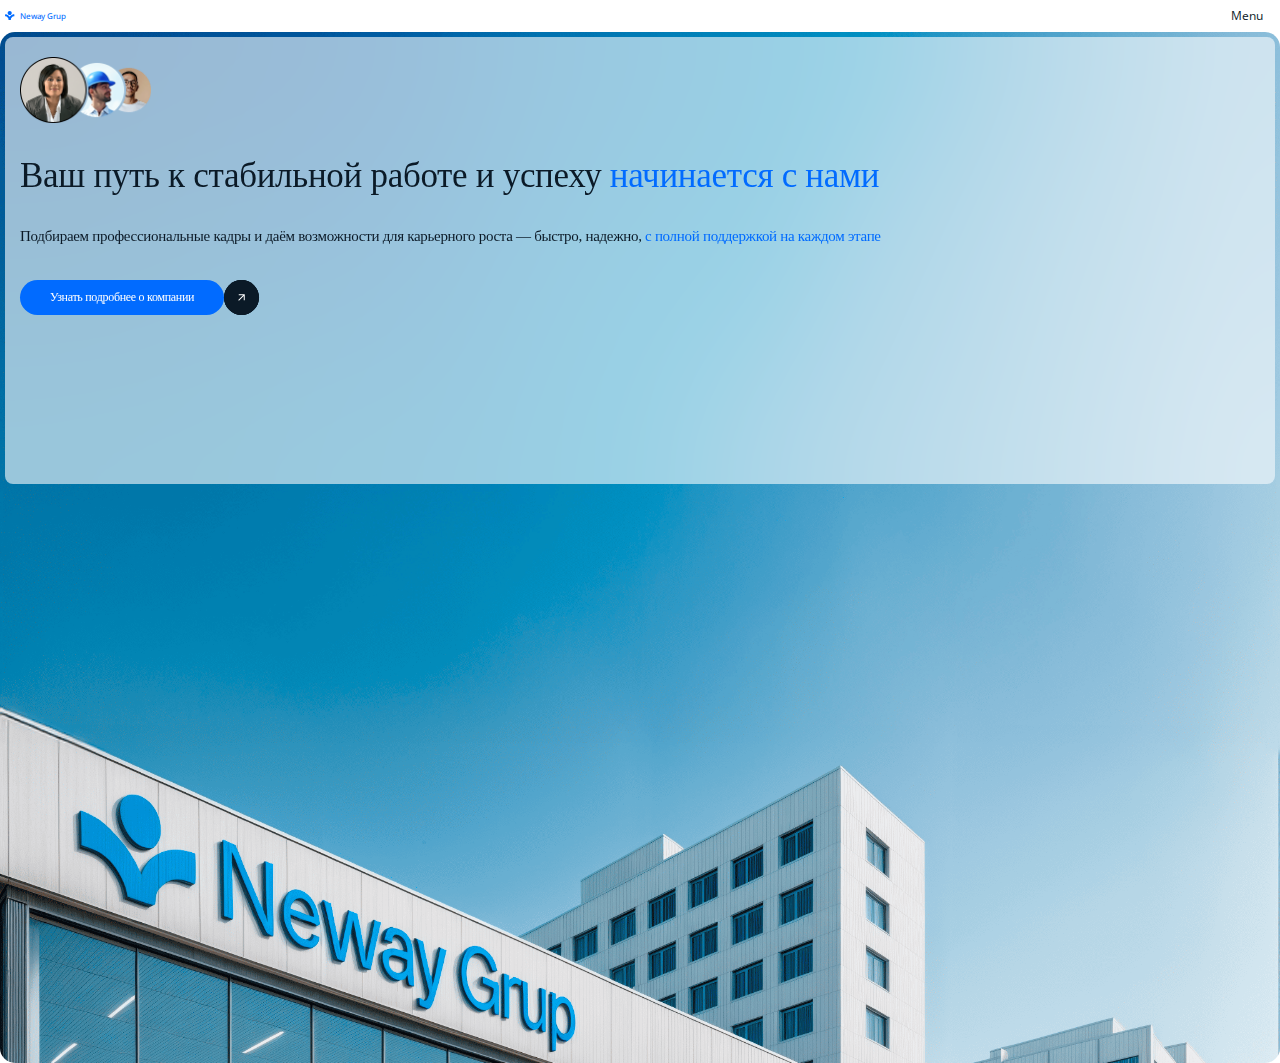
<file: index.html>
<!DOCTYPE html>
<html lang="en">
  <head>
    <meta charset="UTF-8" />
    <meta name="viewport" content="width=device-width, initial-scale=1.0" />
    <title>Neway-Grup</title>
    <link
      rel="stylesheet"
      href="https://cdn.jsdelivr.net/npm/modern-normalize@1.0.0/modern-normalize.min.css"
    />
    <link rel="preconnect" href="https://fonts.googleapis.com" />
    <link rel="preconnect" href="https://fonts.gstatic.com" crossorigin />
    <link
      href="https://fonts.googleapis.com/css2?family=Open+Sans:wght@400;600;700&display=swap"
      rel="stylesheet"
    />
    <link rel="stylesheet" href="./css/styles.css" />
  </head>
  <body>
    <header class="Neway-Grup-header">
      <div class="container header-container">
        <nav class="menu">
          <a href="./index.html" class="main-logo">
            <svg class="logo-icon" width="10" height="12">
              <use href="./images/icons.svg#icon-new"></use>
            </svg>
            Neway Grup
          </a>
          <ul class="menu-list">
            <li>
              <button class="menu-link desktop-menu-link" data-submenu="onas">
                О нас
                <svg class="menu-icon" width="10" height="7">
                  <use href="./images/icons.svg#icon-Polygon-2-1"></use>
                </svg>
              </button>
            </li>
            <li>
              <button
                class="menu-link desktop-menu-link"
                data-submenu="forwork"
              >
                Для работодателя
                <svg class="menu-icon" width="10" height="7">
                  <use href="./images/icons.svg#icon-Polygon-2-1"></use>
                </svg>
              </button>
            </li>
            <li>
              <button
                class="menu-link desktop-menu-link"
                data-submenu="forworking"
              >
                Для работника
                <svg class="menu-icon" width="10" height="7">
                  <use href="./images/icons.svg#icon-Polygon-2-1"></use>
                </svg>
              </button>
            </li>
            <li>
              <button
                class="menu-link desktop-menu-link"
                data-submenu="contact"
              >
                Контакты
                <svg class="menu-icon" width="10" height="7">
                  <use href="./images/icons.svg#icon-Polygon-2-1"></use>
                </svg>
              </button>
            </li>
            <li>
              <button class="menu-link desktop-menu-link" data-submenu="objeck">
                Оставить заявку
                <svg class="menu-icon" width="10" height="7">
                  <use href="./images/icons.svg#icon-Polygon-2-1"></use>
                </svg>
              </button>
            </li>
            <li>
              <button
                class="menu-link desktop-menu-link"
                data-submenu="objeck2"
              >
                Сообщить о нарушении
              </button>
            </li>
          </ul>

          <div class="language-switcher-dector">
            <button
              class="menu-link-dector language-toggle-dector"
              id="languageToggleDector"
            >
              UA
              <svg class="menu-icon" width="10" height="7">
                <use href="./images/icons.svg#icon-Polygon-2-1"></use>
              </svg>
            </button>
            <ul class="language-list-dector" id="languageListDector">
              <li data-lang="ua">UA</li>
              <li data-lang="ru">RU</li>
              <li data-lang="en">EN</li>
            </ul>
          </div>

          <button
            type="button"
            title="Open menu"
            id="openMobileMenu"
            aria-label="Open mobile menu"
            class="button-menu"
          >
            Menu
          </button>
        </nav>
      </div>
    </header>
    <!-- Підключення JS -->
    <script src="./script.js" defer></script>
    <main>
      <section class="Neway-Grup-title">
        <div class="container one-section-container">
          <div class="little-one-section-container">
            <img
              src="./images/GroupPng2x.png"
              alt="Avatar 1"
              class="avatar-image"
              width="131"
              height="65"
            />

            <img
              src="./images/GroupPng-Dector.png"
              alt="Avatar 2"
              class="avatar-image-dector"
              width="190"
              height="90"
            />

            <h1 class="little-one-section-container-h">
              Ваш путь к стабильной работе и успеху
              <span class="h-span">начинается с нами</span>
            </h1>
            <p class="little-one-section-container-p">
              Подбираем профессиональные кадры и даём возможности для карьерного
              роста — быстро, надежно,
              <span class="p-span">с полной поддержкой на каждом этапе</span>
            </p>
            <div class="button-all-little-one-section-container">
              <a href="contact.html" class="button-little-one-section-container"
                >Узнать подробнее о компании</a
              >
              <button class="icon-button">
                <svg class="icon" width="35" height="35">
                  <use href="./images/icons.svg#icon-Frame-44"></use>
                </svg>
                <svg class="icon-dector" width="13" height="13">
                  <use href="./images/icons.svg#icon-Vector-4"></use>
                </svg>
              </button>
            </div>
          </div>
        </div>
      </section>
    </main>

    <!-- Мобільне меню -->
    <div class="mobile-menu-overlay" id="mobileMenuOverlay"></div>
    <!-- Додано накладку -->
    <div class="mobile-menu" id="mobileMenu">
      <div class="mobile-menu-header">
        <div class="language-switcher">
          <button title="language-switcher" type="button" class="lang-btn">
            UAN
          </button>
          <button title="language-switcher" type="button" class="lang-btn">
            PL
          </button>
          <button title="language-switcher" type="button" class="lang-btn">
            ENG
          </button>
        </div>

        <button
          title="close-mobile-menu"
          type="button"
          class="close-mobile-menu"
          id="closeMobileMenu"
          aria-label="mobile-menu-btn"
        >
          <svg width="45" height="45">
            <use href="./images/icons.svg#icon-mob"></use>
          </svg>
        </button>
      </div>
      <ul class="mobile-menu-list">
        <li class="mobile-menu-link" data-submenu="onas">
          О нас
          <svg class="menu-icon" width="10" height="7">
            <use href="./images/icons.svg#icon-Polygon-2"></use>
          </svg>
        </li>
        <li class="mobile-menu-link" data-submenu="forwork">
          Для работодателя
          <svg class="menu-icon" width="10" height="7">
            <use href="./images/icons.svg#icon-Polygon-2"></use>
          </svg>
        </li>
        <li class="mobile-menu-link" data-submenu="forworking">
          Для работника
          <svg class="menu-icon" width="10" height="7">
            <use href="./images/icons.svg#icon-Polygon-2"></use>
          </svg>
        </li>
        <li class="mobile-menu-link" data-submenu="contact">
          Контакты
          <svg class="menu-icon" width="10" height="7">
            <use href="./images/icons.svg#icon-Polygon-2"></use>
          </svg>
        </li>
        <li class="mobile-menu-link" data-submenu="objeck">
          Оставить заявку
          <svg class="menu-icon" width="10" height="7">
            <use href="./images/icons.svg#icon-Polygon-2"></use>
          </svg>
        </li>
        <li class="mobile-menu-link" data-submenu="objeck2">
          Сообщить о нарушении
          <svg class="menu-icon" width="10" height="7">
            <use href="./images/icons.svg#icon-Vector-1"></use>
          </svg>
        </li>
      </ul>
    </div>

    <!-- Підменю на весь екран -->
    <div class="submenu-fullscreen" id="submenuFullscreen">
      <div class="button-sub-menu">
        <button class="close-submenu" id="closeSubmenu">
          <svg class="icon-closeSubmenu" width="15" height="15">
            <use href="./images/icons.svg#icon-Vector-2"></use>
          </svg>
        </button>
        <button
          title="close-mobile-menu-pid"
          type="button"
          class="close-mobile-menu-pid"
          id="closeMobileMenuPid"
          aria-label="mobile-menu-btn-pid"
        >
          <svg width="45" height="45">
            <use href="./images/icons.svg#icon-mob"></use>
          </svg>
        </button>
      </div>
      <ul class="submenu-list" id="submenuList">
        <li class="submenu-item">
          <!-- Тут будуть додаватися пункти підменю -->
          <svg class="menu-icon" width="10" height="7">
            <use href="./images/icons.svg#icon-Vector-1"></use>
          </svg>
        </li>
      </ul>
    </div>

    <!-- Під-підменю на весь екран -->
    <div class="subsubmenu-fullscreen" id="subsubmenuFullscreen">
      <div class="button-sub-menu">
        <button class="close-subsubmenu" id="closeSubsubmenu">
          <svg class="icon-closeSubsubmenu" width="15" height="15">
            <use href="./images/icons.svg#icon-Vector-2"></use>
          </svg>
        </button>
      </div>
      <ul class="subsubmenu-list" id="subsubmenuList">
        <li class="subsubmenu-item">
          <!-- Тут будуть додаватися пункти підменю -->
          <svg class="menu-icon" width="10" height="7">
            <use href="./images/icons.svg#icon-Vector-1"></use>
          </svg>
        </li>
      </ul>
    </div>

    <!-- <div id="desktopSubmenuFullscreen open" class="desktop-submenu-fullscreen">
      <div class="submenu-panel" id="desktopSubmenuPanel">
        <ul id="desktopSubmenuList"></ul>
      </div>
      <div class="submenu-panel-two"></div>
    </div> -->
  </body>
</html>
</file>
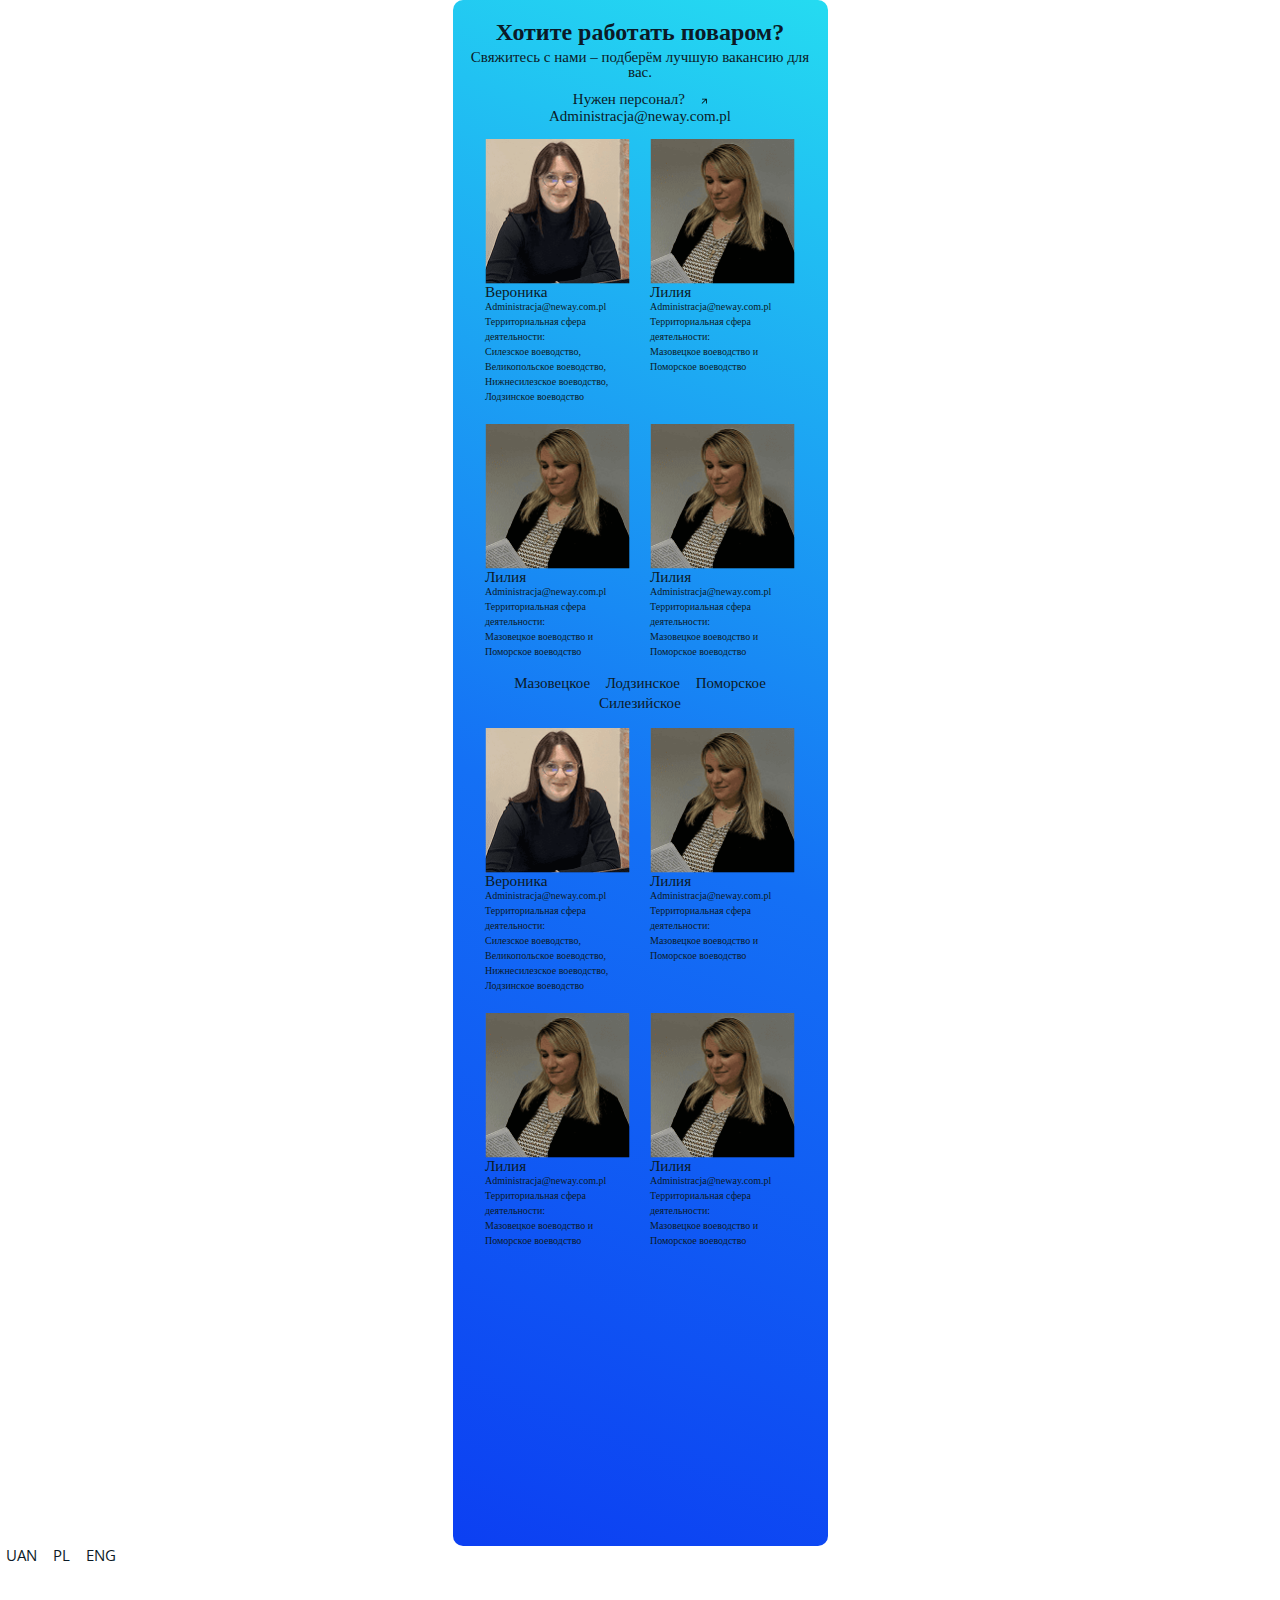
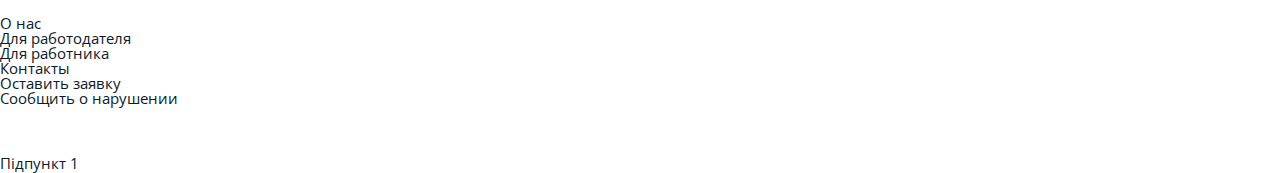
<file: contact.html>
<!DOCTYPE html>
<html lang="en">
  <head>
    <meta charset="UTF-8" />
    <meta name="viewport" content="width=device-width, initial-scale=1.0" />
    <title>Neway-Grup</title>
    <link
      rel="stylesheet"
      href="https://cdn.jsdelivr.net/npm/modern-normalize@1.0.0/modern-normalize.min.css"
    />
    <link rel="preconnect" href="https://fonts.googleapis.com" />
    <link rel="preconnect" href="https://fonts.gstatic.com" crossorigin />
    <link
      href="https://fonts.googleapis.com/css2?family=Open+Sans:wght@400;600;700&display=swap"
      rel="stylesheet"
    />

    <link rel="stylesheet" href="./css/contact.css" />
  </head>

  <body>
<header class="Neway-Grup-header">
  <div class="container header-container">
    <nav class="menu">
      <a href="./index.html" class="main-logo">
        <svg class="logo-icon" width="10" height="12">
          <use href="./images/icons.svg#icon-new"></use>
        </svg>
        Neway Grup
      </a>
      <ul class="menu-list">
        <li><a href="#" class="menu-link">Contacts</a></li>
        <li><a href="#" class="menu-link">Contacts</a></li>
        <li><a href="#" class="menu-link">Contacts</a></li>
        <li><a href="#" class="menu-link">Contacts</a></li>
        <li><a href="#" class="menu-link">Contacts</a></li>
        <li><a href="#" class="menu-link">Contacts</a></li>
      </ul>
      <button
      title="Open mobile menu"
        id="openMobileMenu"
        aria-label="Open mobile menu"
        class="button-menu"
      >
        Menu
      </button>
    </nav>
  </div>
</header>
    <!-- Підключення JS -->
    <script src="./script.js" defer></script>

    <main>
      <section class="Neway-Grup-vakansii">
        <div class="container two-section-container">
          <h2 class="two-section-container-h">Хотите работать поваром?</h2>
          <p class="two-section-container-p">
            Свяжитесь с нами – подберём лучшую вакансию для вас.
          </p>

         <div class="button-all-two-section-container">
  <div class="buttons-row">
    <button 
    title="personal"
    class="button-two-section-container" type="button">
      Нужен персонал?
    </button>

    <button 
     title="link"
    class="icon-button-two-section-container" type="button">
      <svg class="icon-two" width="6.5" height="6.5">
        <use href="./images/icons.svg#icon-Vector"></use>
      </svg>
    </button>
  </div>

  <a class="email-link" href="mailto:Administracja@neway.com.pl">
    Administracja@neway.com.pl
  </a>
</div>

            <ul class="two-section-container-ul">
              <li class="two-section-container-li">
                <img
                  src="./images/bw1.png"
                  alt="Вероника"
                  class="card-img"
                  width="145"
                  heigth="145"
                />

                <h3 class="card-name">Вероника</h3>
                <p class="card-email">
                  <a
                    href="mailto:Administracja@neway.com.pl"
                    class="card-region-title-email"
                    >Administracja@neway.com.pl</a
                  >
                </p>

                <p class="card-region-title">
                  Территориальная сфера деятельности:
                </p>

                <p class="card-regions">
                  Силезское воеводство, Великопольское воеводство,
                  Нижнесилезское воеводство, Лодзинское воеводство
                </p>
              </li>
                            <li class="two-section-container-li">
                <img
                  src="./images/bw2.png"
                  alt="Лилия"
                  class="card-img"
                  width="145"
                  heigth="145"
                />

                <h3 class="card-name">Лилия</h3>
                <p class="card-email card-email-two">
                  <a
                    href="mailto:Administracja@neway.com.pl"
                    class="card-region-title-email"
                    >Administracja@neway.com.pl</a
                  >
                </p>

                <p class="card-region-title">
                  Территориальная сфера деятельности:
                </p>

                <p class="card-regions">
Мазовецкое воеводство и Поморское воеводство
                </p>
              </li>
              <li class="two-section-container-li">
                <img
                  src="./images/bw2.png"
                  alt="Лилия"
                  class="card-img"
                  width="145"
                  heigth="145"
                />

                <h3 class="card-name">Лилия</h3>
                <p class="card-email">
                  <a
                    href="mailto:Administracja@neway.com.pl"
                    class="card-region-title-email"
                    >Administracja@neway.com.pl</a
                  >
                </p>

                <p class="card-region-title">
                  Территориальная сфера деятельности:
                </p>

                <p class="card-regions">
Мазовецкое воеводство и Поморское воеводство
                </p>
              </li>
              <li class="two-section-container-li">
                <img
                  src="./images/bw2.png"
                  alt="Лилия"
                  class="card-img"
                  width="145"
                  heigth="145"
                />

                <h3 class="card-name">Лилия</h3>
                <p class="card-email">
                  <a
                    href="mailto:Administracja@neway.com.pl"
                    class="card-region-title-email"
                    >Administracja@neway.com.pl</a
                  >
                </p>

                <p class="card-region-title">
                  Территориальная сфера деятельности:
                </p>

                <p class="card-regions">
Мазовецкое воеводство и Поморское воеводство
                </p>
              </li>
            </ul>
            <div class="tabs">
  <button title="tab" type="button" class="tab">Мазовецкое</button>
  <button title="tab" type="button" class="tab">Лодзинское</button>
  <button title="tab" type="button" class="tab">Поморское</button>
  <button title="tab" type="button" class="tab">Силезийское</button>
</div>
<ul class="two-section-container-ul">
              <li class="two-section-container-li">
                <img
                  src="./images/bw1.png"
                  alt="Вероника"
                  class="card-img"
                  width="145"
                  heigth="145"
                />

                <h3 class="card-name">Вероника</h3>
                <p class="card-email">
                  <a
                    href="mailto:Administracja@neway.com.pl"
                    class="card-region-title-email"
                    >Administracja@neway.com.pl</a
                  >
                </p>

                <p class="card-region-title">
                  Территориальная сфера деятельности:
                </p>

                <p class="card-regions">
                  Силезское воеводство, Великопольское воеводство,
                  Нижнесилезское воеводство, Лодзинское воеводство
                </p>
              </li>
                            <li class="two-section-container-li">
                <img
                  src="./images/bw2.png"
                  alt="Лилия"
                  class="card-img"
                  width="145"
                  heigth="145"
                />

                <h3 class="card-name">Лилия</h3>
                <p class="card-email card-email-two">
                  <a
                    href="mailto:Administracja@neway.com.pl"
                    class="card-region-title-email"
                    >Administracja@neway.com.pl</a
                  >
                </p>

                <p class="card-region-title">
                  Территориальная сфера деятельности:
                </p>

                <p class="card-regions">
Мазовецкое воеводство и Поморское воеводство
                </p>
              </li>
              <li class="two-section-container-li">
                <img
                  src="./images/bw2.png"
                  alt="Лилия"
                  class="card-img"
                  width="145"
                  heigth="145"
                />

                <h3 class="card-name">Лилия</h3>
                <p class="card-email">
                  <a
                    href="mailto:Administracja@neway.com.pl"
                    class="card-region-title-email"
                    >Administracja@neway.com.pl</a
                  >
                </p>

                <p class="card-region-title">
                  Территориальная сфера деятельности:
                </p>

                <p class="card-regions">
Мазовецкое воеводство и Поморское воеводство
                </p>
              </li>
              <li class="two-section-container-li">
                <img
                  src="./images/bw2.png"
                  alt="Лилия"
                  class="card-img"
                  width="145"
                  heigth="145"
                />

                <h3 class="card-name">Лилия</h3>
                <p class="card-email">
                  <a
                    href="mailto:Administracja@neway.com.pl"
                    class="card-region-title-email"
                    >Administracja@neway.com.pl</a
                  >
                </p>

                <p class="card-region-title">
                  Территориальная сфера деятельности:
                </p>

                <p class="card-regions">
Мазовецкое воеводство и Поморское воеводство
                </p>
              </li>
            </ul>
          </div>
        </div>
      </section>
    </main>
    <!-- Мобільне меню -->
    <div class="mobile-menu-overlay" id="mobileMenuOverlay"></div>
    <!-- Додано накладку -->
    <div class="mobile-menu" id="mobileMenu">
      <div class="mobile-menu-header">
        <div class="language-switcher">
          <button title="language-switcher" type="button" class="lang-btn">
            UAN
          </button>
          <button title="language-switcher" type="button" class="lang-btn">
            PL
          </button>
          <button title="language-switcher" type="button" class="lang-btn">
            ENG
          </button>
        </div>

        <button
          title="close-mobile-menu"
          type="button"
          class="close-mobile-menu"
          id="closeMobileMenu"
          aria-label="mobile-menu-btn"
        >
          <svg width="45" height="45">
            <use
              href="./images/icons.svg#icon-mob"
              width="45"
              heigth="45"
            ></use>
          </svg>
        </button>
      </div>
      <ul class="mobile-menu-list">
        <li class="mobile-menu-link" data-submenu="onas">
          О нас
          <svg class="menu-icon" width="10" height="7">
            <use href="./images/icons.svg#icon-Polygon-2"></use>
          </svg>
        </li>
        <li class="mobile-menu-link" data-submenu="forwork">
          Для работодателя
          <svg class="menu-icon" width="10" height="7">
            <use href="./images/icons.svg#icon-Polygon-2"></use>
          </svg>
        </li>
        <li class="mobile-menu-link" data-submenu="forworking">
          Для работника
          <svg class="menu-icon" width="10" height="7">
            <use href="./images/icons.svg#icon-Polygon-2"></use>
          </svg>
        </li>
        <li class="mobile-menu-link" data-submenu="contact">
          Контакты
          <svg class="menu-icon" width="10" height="7">
            <use href="./images/icons.svg#icon-Polygon-2"></use>
          </svg>
        </li>
        <li class="mobile-menu-link" data-submenu="objeck">
          Оставить заявку
          <svg class="menu-icon" width="10" height="7">
            <use href="./images/icons.svg#icon-Polygon-2"></use>
          </svg>
        </li>
        <li class="mobile-menu-link" data-submenu="objeck2">
          Сообщить о нарушении
          <svg class="menu-icon" width="10" height="7">
            <use href="./images/icons.svg#icon-Vector-1"></use>
          </svg>
        </li>
      </ul>
    </div>

    <!-- Підменю на весь екран -->
    <div class="submenu-fullscreen" id="submenuFullscreen">
      <div class="button-sub-menu">
        <button class="close-submenu" id="closeSubmenu">
          <svg class="icon-closeSubmenu" width="15" height="15">
            <use href="./images/icons.svg#icon-Vector-2"></use>
          </svg>
        </button>
        <button
          title="close-mobile-menu-pid"
          type="button"
          class="close-mobile-menu-pid"
          id="closeMobileMenuPid"
          aria-label="mobile-menu-btn-pid"
        >
          <svg width="45" height="45">
            <use
              href="./images/icons.svg#icon-mob"
              width="45"
              heigth="45"
            ></use>
          </svg>
        </button>
      </div>
      <ul class="submenu-list" id="submenuList">
        <li class="submenu-item">
          Підпункт 1
          <svg class="menu-icon" width="10" height="7">
            <use href="./images/icons.svg#icon-Vector-1"></use>
          </svg>
        </li>
      </ul>
    </div>
  </body>


</html>
</file>
<file: css/styles.css>
*,
*::before,
*::after {
  box-sizing: border-box;
}

html {
  scroll-behavior: smooth;
}
body {
  font-family: "Open Sans", sans-serif;
  font-weight: 400;
  font-size: 15px;
  line-height: 100%;
  letter-spacing: -0.02em;
  color: #0b1a27;
  background: transparent;
}
a,
button,
svg,
input,
input::placeholder {
  transition-duration: 250ms;
  transition-property: all;
  transition-timing-function: cubic-bezier(0.4, 0, 0.2, 1);
  cursor: pointer;
  border: none;
  background-color: transparent;
}

svg {
  background-color: transparent;
}

.container {
  margin: 0 auto;
  min-width: 375px;
  /* max-width: 375px; */
  padding: 0 5px 5px 5px;
}
section {
  padding: 0px; /*тільки вгору або вниз */
}

@media only screen and (min-width: 1920px) {
  .container {
    margin: 0 auto;
    max-width: 1920px;
    padding: 0 15px 15px 15px;
  }
  section {
    padding: 0px; /*тільки вгору або вниз */
  }
}

h1,
h2,
h3,
h4,
h5,
h6,
p {
  margin: 0;
}

ul,
ol {
  list-style: none;
  margin: 0;
  padding: 0;
}
a {
  color: currentColor;
  cursor: pointer;
  font-style: normal;
  text-decoration: none;
}
button {
  border: none;
  color: currentColor;
  cursor: pointer;
  font-family: inherit;
}
img {
  display: block;
  max-width: 100%;
  height: auto;
  background-size: cover;
  background-position: center;
  background-repeat: no-repeat;
}
.visually-hidden {
  border: 0;
  clip: rect(0 0 0 0);
  clip-path: inset(100%);
  height: 1px;
  margin: -1px;
  overflow: hidden;
  padding: 0;
  position: absolute;
  white-space: nowrap;
  width: 1px;
}

/* Neway-Grup-header */
.language-switcher-dector,
.avatar-image-dector,
.icon-dector {
  display: none;
}

.header-container {
  padding-bottom: 0px;
}

.menu {
  display: flex;
  flex-direction: row;
  /* justify-content: center; */
  justify-content: space-between;
  gap: 175px;
}

.main-logo {
  display: flex;
  align-items: center;
  gap: 5px;
  padding-top: 10px;
  padding-bottom: 10px;
}

.menu-list {
  display: none;
}

.button-menu {
  font-weight: 400;
  font-size: 12px;
  line-height: 1.1;
  letter-spacing: -0.02em;
  color: #0b1a27;
  padding: 8.5px 12.5px;
}

.main-logo {
  font-weight: 500;
  font-size: 8px;
  line-height: 1.1;
  letter-spacing: -0.02em;
  color: #016bff;
}

.logo-icon {
  border-radius: 100%;
  fill: #016bff;
}

/* one-section */
.one-section-container {
  font-family: HelveticaNeueCyr;
  background: url("../images/375(2).png");
  background-size: cover;
  background-position: left;
  background-repeat: no-repeat;
  height: 1031px;
  border-radius: 15px;
}

.little-one-section-container {
  display: flex;
  flex-direction: column;
  gap: 35px;
  backdrop-filter: blur(55px);
  background: rgba(255, 255, 255, 0.6);
  border-radius: 8px;
  padding: 20px 15px;
  min-height: 447px;
  position: relative;
  top: 5px;
}

.avatar-image {
  background-color: transparent;
  min-width: 131px;
}

.little-one-section-container-h {
  font-family: HelveticaNeueCyr;
  font-weight: 400;
  font-size: 35px;
  line-height: 100%;
  letter-spacing: -2%;
  text-align: left;
}

.little-one-section-container-p {
  font-weight: 400;
  font-size: 15px;
  line-height: 110.00000000000001%;
}

.h-span,
.p-span {
  color: #016bff;
}

.button-all-little-one-section-container {
  display: flex;
}

.button-little-one-section-container {
  border-radius: 111px;
  padding: 11px 30px;
  max-width: 224px;
  height: 35px;
  font-weight: 400;
  font-size: 12px;
  line-height: 1.1;
  color: #fff;
  background: #016bff;
}

.icon-button {
  display: flex;
  align-items: center;
  justify-content: center;
  border-radius: 111px;
  background-color: #0b1a27;
  width: 35px;
  height: 35px;
  padding: 0px;
}

.icon {
  background-color: #0b1a27;
  fill: #fff;
  border-radius: 111px;
}

/* В стилях додаємо накладку для мобільного меню */
.mobile-menu-overlay {
  display: none; /* Спочатку накладка прихована */
  position: fixed;
  top: 0;
  left: 0;
  width: 100%;
  height: 100%;
  background-color: rgba(0, 0, 0, 0.5);
  z-index: 9;
}

.mobile-menu.open ~ .mobile-menu-overlay {
  display: block; /*Показати накладку, коли меню відкрите  */
}

/* Мобільне меню */
.mobile-menu {
  padding: 15px 15px;
  position: fixed;
  top: 0;
  right: -100%; /* Початково приховане за межами екрану */
  width: 100%;
  height: 80%;
  background: rgba(255, 255, 255, 1);
  z-index: 10;
  transition: right 0.3s ease-in-out;
}

.mobile-menu.open {
  right: 0; /* Відкривається в межах екрану */
}

.close-mobile-menu {
  display: flex;
  align-items: center;
  justify-content: center;
  padding: 0px;
  margin: 0px;
  background-color: transparent;
  width: 45px;
  height: 45px;
}

.mobile-menu-header {
  display: flex;
  align-items: center;
  justify-content: space-between;
  margin-bottom: 29px;
}

.language-switcher {
  display: flex;
  gap: 17px;
  padding: 11.5px 15px;
}

.lang-btn {
  padding: 0px;
  font-family: HelveticaNeueCyr;
  font-weight: 400;
  font-size: 16px;
  line-height: 110.00000000000001%;
  letter-spacing: -0.02em;
  color: rgba(11, 26, 39, 0.35);
}

.lang-btn:hover {
  color: rgba(1, 107, 255, 1);
}

.mobile-menu-list {
  display: flex;
  flex-direction: column;
  gap: 5px;
}

.mobile-menu-link {
  font-family: HelveticaNeueCyr;
  font-weight: 400;
  font-size: 16px;
  line-height: 110.00000000000001%;
  letter-spacing: -0.02em;
  color: rgba(11, 26, 39, 1);
  background-color: rgba(243, 243, 243, 1);
  border-radius: 2px;
  display: flex;
  justify-content: space-between;
  align-items: center;
  padding-top: 16.5px;
  padding-bottom: 16.5px;
  padding-left: 15px;
  cursor: pointer;
}

.mobile-menu-link:hover {
  color: rgba(255, 255, 255, 1);
  background-color: rgba(11, 26, 39, 1);
}

.mobile-menu-link:focus {
  color: rgba(255, 255, 255, 1);
  background-color: rgba(11, 26, 39, 1);
}

/* Підменю на весь екран */
.submenu-fullscreen {
  display: none;
  position: fixed;
  top: 0;
  left: 0;
  width: 100%;
  height: 80%;
  background-color: #fff;
  z-index: 9999;
  padding: 20px;
  box-shadow: -2px 0 10px rgba(0, 0, 0, 0.2);
  overflow-y: auto;
}

.button-sub-menu {
  display: flex;
  justify-content: space-between;
  align-items: center;
  margin-bottom: 24px;
}

.submenu-fullscreen.open {
  display: block;
}

.submenu-list {
  display: flex;
  flex-direction: column;
  gap: 5px;
}

.submenu-list li {
  font-family: HelveticaNeueCyr;
  font-weight: 400;
  font-size: 16px;
  line-height: 110.00000000000001%;
  letter-spacing: -0.02em;
  color: rgba(11, 26, 39, 1);
  background-color: rgba(243, 243, 243, 1);
  border-radius: 2px;
  display: flex;
  justify-content: space-between;
  align-items: center;
  padding-top: 16.5px;
  padding-bottom: 16.5px;
  padding-left: 15px;
  cursor: pointer;
}

.submenu-list li:focus {
  color: rgba(1, 107, 255, 1);
}

.submenu-list li:hover {
  color: rgba(1, 107, 255, 1);
}

.submenu-item {
  display: flex;
  justify-content: space-between;
  align-items: center;
  padding: 12px 16px;
  cursor: pointer;
}

.close-submenu {
  padding: 0px;
}

/* Під-підменю */

.subsubmenu-fullscreen {
  position: fixed;
  top: 0;
  left: 0;
  width: 100%;
  height: 100%;
  background: white;
  overflow-y: auto;
  z-index: 1000;
  display: none;
  flex-direction: column;
  padding: 20px;
}

.subsubmenu-fullscreen.open {
  display: flex;
}

.submenu-item,
.subsubmenu-item {
  display: flex;
  justify-content: space-between;
  align-items: center;
}

.submenu-item .menu-icon,
.subsubmenu-item .menu-icon {
  margin-left: auto;
  display: inline-block;
  flex-shrink: 0;
}

.subsubmenu-list li {
  font-family: HelveticaNeueCyr;
  font-weight: 400;
  font-size: 16px;
  line-height: 110.00000000000001%;
  letter-spacing: -0.02em;
  color: rgba(11, 26, 39, 1);
  background-color: rgba(243, 243, 243, 1);
  border-radius: 2px;
  display: flex;
  justify-content: space-between;
  align-items: center;
  padding-top: 16.5px;
  padding-bottom: 16.5px;
  padding-left: 15px;
  cursor: pointer;
}

/* хеадер */

@media only screen and (min-width: 1920px) {
  .button-menu {
    display: none;
  }

  .main-logo {
    margin-left: 50px;
    font-weight: 550;
    font-size: 16px;
  }

  .menu-list {
    display: flex;
    gap: 5px;
  }

  .menu {
    padding: 15px 0px;
    align-items: center;
  }

  .menu-link {
    display: flex;
    align-items: center;
    gap: 10px;
    font-family: HelveticaNeueCyr;
    font-weight: 400;
    font-size: 16px;
    line-height: 110.00000000000001%;
    letter-spacing: -2%;
    padding: 25px 25px 25px 25px;
  }

  .language-switcher-dector {
    display: flex;
    position: relative;
  }

  .language-list-dector {
    position: absolute; /* щоб не зсувало інші елементи */
    top: 100%; /* знизу під кнопкою */
    left: 0;
    background: #fff;
    border: 1px solid #ccc;
    border-radius: 4px;
    padding: 5px 0;
    margin: 0;
    z-index: 1000;
    display: none;
  }

  .menu-link-dector {
    display: flex;
    align-items: center;
    padding: 20px 45px 20px 25px;
    font-family: HelveticaNeueCyr;
    font-weight: 400;
    font-size: 16px;
    line-height: 110.00000000000001%;
    letter-spacing: -2%;
    gap: 10px;
  }

  /* Секція */
  .one-section-container {
    background: url("../images/1920(2).png");
    background-position: center 100%;
    background-size: cover;
    background-repeat: no-repeat;
    min-height: 1960px;
    border-radius: 20px;
  }

  .little-one-section-container {
    display: flex;
    flex-direction: column;
    gap: 50px;
    align-items: center;
    backdrop-filter: blur(55px);
    background: rgba(255, 255, 255, 0.6);
    border-radius: 8px;
    padding: 20px 15px;
    width: calc(100% - 35px);
    margin: 0 auto;
    position: relative;
    top: 35px;
    min-height: 657px;
  }

  .little-one-section-container-h {
    font-size: 80px;
    text-align: center;
    max-width: 1050px;
  }

  .little-one-section-container-p {
    text-align: center;
    font-size: 24px;
    max-width: 570px;
  }

  .avatar-image {
    display: none;
  }

  .avatar-image-dector {
    display: block;
  }

  .button-little-one-section-container {
    padding: 22px 60px;
    max-width: 447px;
    height: 70px;
    font-size: 24px;
  }

  .icon-button {
    width: 70px;
    height: 70px;
  }

  .icon {
    display: none;
  }

  .icon-dector {
    display: block;
  }

  /* Загальний стиль для підменю */

  /* Загальний стиль контейнера підменю */
  .desktopSubmenuFullscreen {
    position: fixed; /* Фіксоване позиціонування для покриття екрану */
    top: 96px; /* Починається нижче хедера (змініть значення відповідно до висоти хедера) */
    left: 0;
    width: 100vw;
    height: calc(100vh - 96px); /* Висота екрану мінус висота хедера */
    background-color: rgba(255, 255, 255, 1);
    z-index: 999;

    display: none; /* По замовчуванню сховано */
    flex-direction: row; /* Вміст розташовується в ряд */
  }

  /* Якщо додати клас .open – підменю відображається */
  .desktopSubmenuFullscreen.open {
    display: flex;
    flex-direction: row;
  }

  /* Панель зі списком (25% ширини) */
  .submenu-panel {
    width: 25%;
    height: 100%;
    padding: 20px;
    overflow-y: auto;
    border-right: 1px solid rgba(234, 234, 234, 1);
    background-color: #6b6363;
  }

  /* Панель з додатковим вмістом (75% ширини) */
  /* .submenu-panel-two {
    width: 75%;
    height: 100%;
    background-color: #a02a2a;
    padding: 20px;
  } */
}
</file>
<file: css/contact.css>
*,
*::before,
*::after {
  box-sizing: border-box;
}

html {
  scroll-behavior: smooth;
}
body {
  font-family: "Open Sans", sans-serif;
  font-weight: 400;
  font-size: 15px;
  line-height: 100%;
  letter-spacing: -2%;
  color: #0b1a27;
  background: transparent;
}
a,
button,
svg,
input,
input::placeholder {
  transition-duration: 250ms;
  transition-property: all;
  transition-timing-function: cubic-bezier(0.4, 0, 0.2, 1);
  cursor: pointer;
  border: none;
  background-color: transparent;
}

svg {
  background-color: transparent;
}

.container {
  margin: 0 auto;
  /* min-width: 375px; */
  max-width: 375px;
  padding: 0 5px 5px 5px;
}
section {
  padding: 0px; /*тільки вгору або вниз */
}

h1,
h2,
h3,
h4,
h5,
h6,
p {
  margin: 0;
}

ul,
ol {
  list-style: none;
  margin: 0;
  padding: 0;
}
a {
  color: currentColor;
  cursor: pointer;
  font-style: normal;
  text-decoration: none;
}
button {
  border: none;
  color: currentColor;
  cursor: pointer;
  font-family: inherit;
}
img {
  display: block;
  max-width: 100%;
  height: auto;
  background-size: cover;
  background-position: center;
  background-repeat: no-repeat;
}
.visually-hidden {
  border: 0;
  clip: rect(0 0 0 0);
  clip-path: inset(100%);
  height: 1px;
  margin: -1px;
  overflow: hidden;
  padding: 0;
  position: absolute;
  white-space: nowrap;
  width: 1px;
}

/* Neway-Grup-vakansii */
.Neway-Grup-header {
  display: none;
}

.two-section-container {
  display: flex;
  flex-direction: column;
  gap: 25px;
  font-family: HelveticaNeueCyr;
  text-align: center;
  background: linear-gradient(
    200.57deg,
    #25dbf1 0%,
    #1470f5 53.69%,
    #0c3ff2 100.38%,
    #042896 153.42%
  );
  width: 375px;
  height: 1546px;
  gap: 10px;
  padding-top: 25px;
  padding-right: 15px;
  padding-bottom: 25px;
  padding-left: 15px;
  border-radius: 10px;
}

.two-section-container-h {
  font-weight: 550;
  font-size: 24px;
}

.two-section-container-ul {
  display: flex;
  flex-direction: row;
  flex-wrap: wrap;
  justify-content: center;
  gap: 10px;
}

.two-section-container-li {
  display: flex;
  flex-direction: column;
  text-align: left;
  padding: 5px;
  max-width: 155px;
}

.card-name {
  font-weight: 400;
  font-size: 15.26px;
}

.card-email,
.card-region-title {
  font-weight: 400;
  font-size: 10px;
}

.card-region-title-p {
  font-weight: 550;
  font-size: 10px;
}

.card-regions {
  font-weight: 400;
  font-size: 10px;
}
</file>
